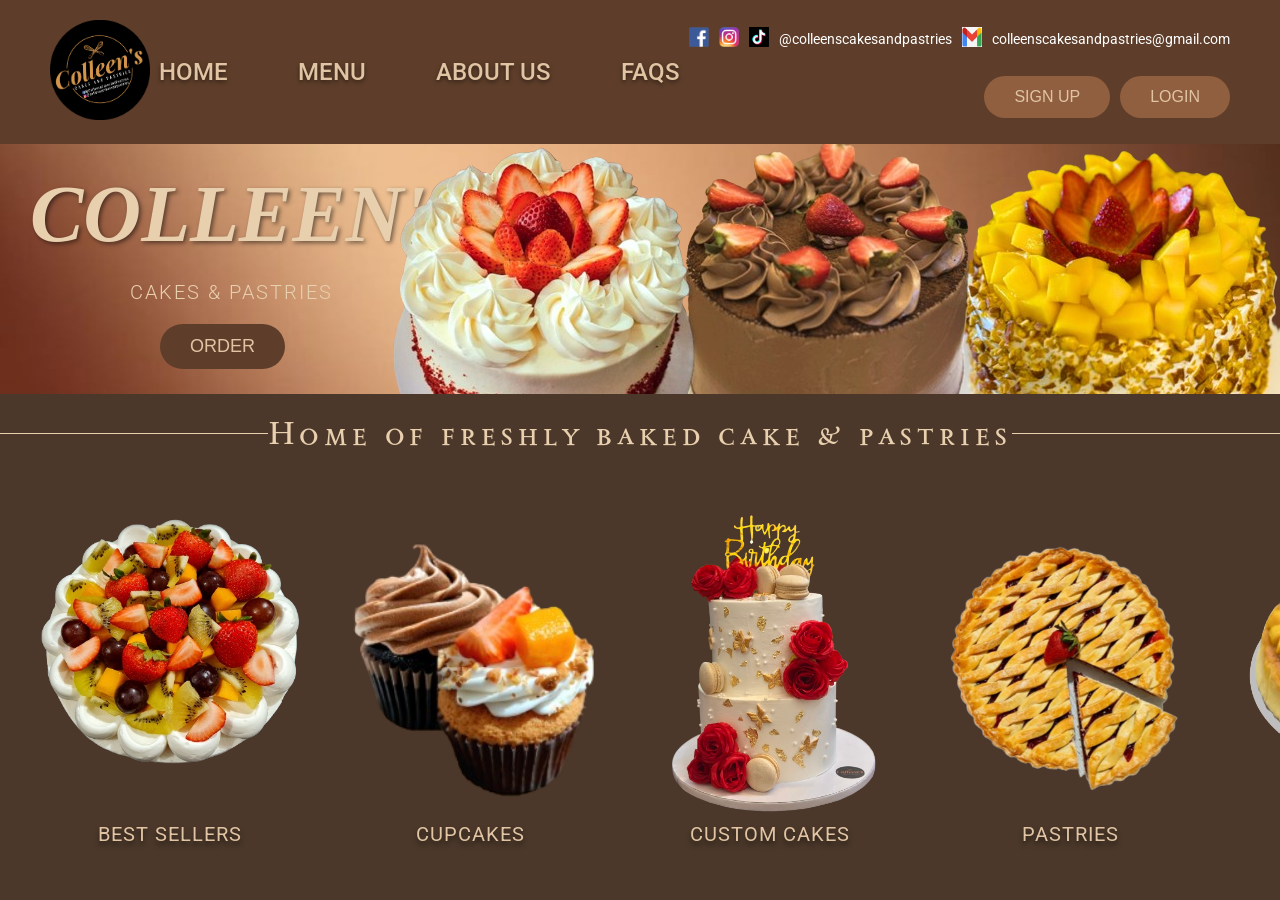
<file: index.html>
<!DOCTYPE html>
<html lang="en">
<head>
  <meta charset="UTF-8">
  <meta name="viewport" content="width=device-width, initial-scale=1.0">
  <title>Colleen's Cakes & Pastries homepage</title>
  
  <link href="https://fonts.googleapis.com/css2?family=Roboto:wght@300;400;700&family=Sedan+SC&display=swap" rel="stylesheet"> <!-- Importing Roboto and Sedan SC fonts -->
  <link rel="stylesheet" href="style.css">
</head>
<body>
 
  <header>
    <div class="header-content">
      
      <div class="logo">
        <img src="logo.png" alt="Colleen's Logo">
      </div>
      
      <nav>
        <ul>
          <li><a href="#">HOME</a></li>
          <li><a href="#">MENU</a></li>
          <li><a href="#">ABOUT US</a></li>
          <li><a href="#">FAQS</a></li>
        </ul>
      </nav>
      
      <div class="action-columns">
        
        <div class="social-row">
          <a href="#"><img src="facebook.png" alt="Facebook"></a>
          <a href="#"><img src="instagram-icon.png" alt="Instagram"></a>
          <a href="#"><img src="tiktok-icon.jpg" alt="TikTok"></a>
          <span>@colleenscakesandpastries</span>
          <a href="mailto:colleenscakesandpastries@gmail.com">
            <img src="gmail-icon.png" alt="Email Icon">
          </a>
          <span>colleenscakesandpastries@gmail.com</span>
        </div>
        
        <div class="buttons">
          <button>SIGN UP</button>
          <button>LOGIN</button>
        </div>
      </div>
    </div>
  </header>
 
  <div class="banner">
      <div class="left-content">
        <h1>COLLEEN'S</h1>
        <h3>CAKES & PASTRIES</h3>
        <button class="order-btn">ORDER</button>
      </div>
      <div class="right-images">
        <img src="banner-cake.png" alt = "Cake banner">
      </div>
    </div>
  
  <section class="tagline">
    <h2>Home of freshly baked cake & pastries</h2>
    
  </section>
  
  <section class="categories">
    <div class="category-item">
      <img src="best-sellers.png" alt="Best Sellers">
      <p>BEST SELLERS</p>
    </div>
    <div class="category-item">
      <img src="cupcakes.png" alt="Cupcakes">
      <p>CUPCAKES</p>
    </div>
    <div class="category-item">
      <img src="custom-cakes.png" alt="Custom Cakes">
      <p>CUSTOM CAKES</p>
    </div>
    <div class="category-item">
      <img src="pastries.png" alt="Pastries">
      <p>PASTRIES</p>
    </div>
    <div class="category-item">
      <img src="holiday-cakes.png" alt="Holiday Cakes">
      <p>HOLIDAY CAKES</p>
    </div>
  </section>

  <script src="homepage.js"></script>

</body>
</html>
</file>
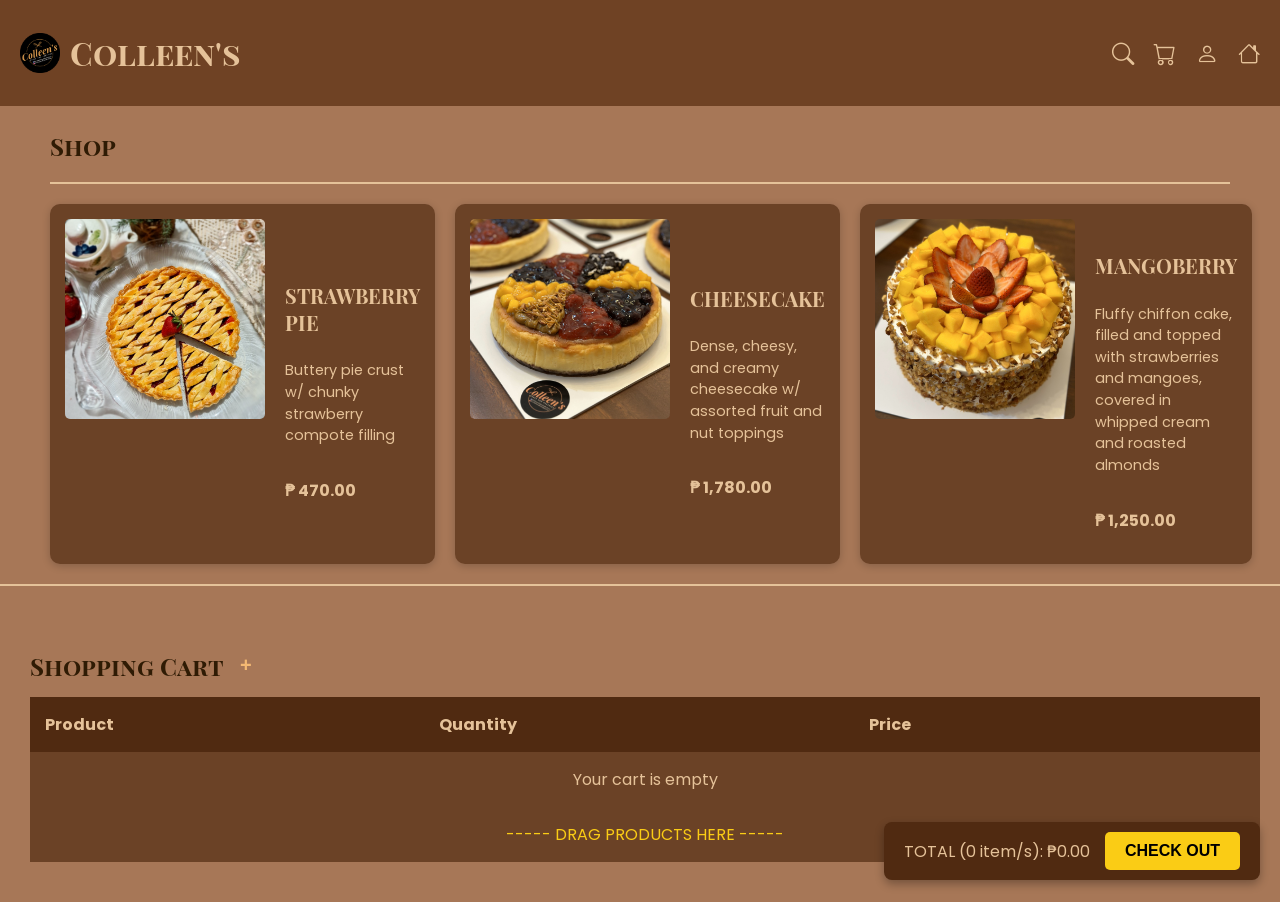
<file: cart.html>
<!DOCTYPE html>
<html lang="en">
<head>
  <meta charset="UTF-8">
  <meta name="viewport" content="width=device-width, initial-scale=1.0">
  <title>Colleen's Cakes & Pastries</title>
  <link href="https://fonts.googleapis.com/css2?family=Poppins:wght@300;400;600&family=Playfair+Display+SC:wght@400;700&display=swap" rel="stylesheet">
  <link href="https://cdn.jsdelivr.net/npm/bootstrap-icons/font/bootstrap-icons.css" rel="stylesheet"> 
  <link rel="stylesheet" href="styles.css">
</head>
<body class="main-bg">
  <!-- Header -->
  <header class="header">
    <div class="header-left">
      <img src="logo.png" alt="Logo" class="logo">
      <h1 class="title">Colleen's</h1>
    </div>
    <div class="header-right">
      <i class="bi bi-search"></i>
      <div class="cart-icon">
        <i class="bi bi-cart"></i> <!-- Cart Icon -->
        <span class="cart-badge hidden">0</span>
      </div>
      <i class="bi bi-person"></i> <!-- User/Profile Icon -->
      <i class="bi bi-house"></i> <!-- Home Icon -->
    </div>
  </header>

  <!-- Shop section -->
  <section class="shop-section">
    <h3 class="section-title">Shop</h3>
    <hr class="section-divider" />
    <div class="products">
      <!-- Product Card: Strawberry Pie -->
      <div class="product-card" draggable="true" data-name="Strawberry Pie" data-price="470.00" data-image="spie.jpeg">
        <img src="spie.jpeg" alt="Strawberry Pie" class="product-img">
        <div class="product-info">
          <h5 class="product-name">STRAWBERRY PIE</h5>
          <p class="product-desc">Buttery pie crust w/ chunky strawberry compote filling</p>
          <p class="product-price">₱ 470.00</p>
        </div>
      </div>
  
      <!-- Product Card: Cheesecake -->
      <div class="product-card" draggable="true" data-name="Cheesecake" data-price="1780.00" data-image="ccake.jpg">
        <img src="ccake.jpg" alt="Cheesecake" class="product-img">
        <div class="product-info">
          <h5 class="product-name">CHEESECAKE</h5>
          <p class="product-desc">Dense, cheesy, and creamy cheesecake w/ assorted fruit and nut toppings</p>
          <p class="product-price">₱ 1,780.00</p>
        </div>
      </div>
  
      <!-- Product Card: Mangoberry -->
      <div class="product-card" draggable="true" data-name="Mangoberry" data-price="1250.00" data-image="mberry.jpg">
        <img src="mberry.jpg" alt="Mangoberry" class="product-img">
        <div class="product-info">
          <h5 class="product-name">MANGOBERRY</h5>
          <p class="product-desc">Fluffy chiffon cake, filled and topped with strawberries and mangoes,
            covered in whipped cream and roasted almonds</p>
          <p class="product-price">₱ 1,250.00</p>
        </div>
      </div>
    </div>
  </section>

  <hr class="section-divider" />

  <!-- Shopping Cart Section -->
  <section class="cart-section">
    <h3 class="section-title">
      Shopping Cart
      <button class="add-cart-btn">+</button>
    </h3>

    <!-- Popup Modal -->
    <div class="popup-modal hidden" id="popupModal">
      <div class="popup-content">
        <button class="close-popup-btn" id="closePopup">&times;</button>
        <div class="popup-products">
          <div class="popup-product-card" data-name="Chocoberry" data-price="1390.00" data-image="cberry.jpg">
            <img src="cberry.jpg" alt="Chocoberry">
            <h5>Chocoberry</h5>
            <p>₱ 1,390.00</p>
          </div>
          <div class="popup-product-card" data-name="Fraisier" data-price="1350.00" data-image="fraisier.jpg">
            <img src="fraisier.jpg" alt="Fraisier">
            <h5>Fraisier</h5>
            <p>₱1,350.00</p>
          </div>
          <div class="popup-product-card" data-name="1 Dozen Fruit Cupcake" data-price="650.00" data-image="cupcake.jpg">
            <img src="cupcake.jpg" alt="1 Dozen Fruit Cupcake">
            <h5>1 Dozen Fruit Cupcake</h5>
            <p>₱ 650.00</p>
          </div>
        </div>
      </div>
    </div>

    <!-- Shopping Cart Table -->
    <table class="cart-table">
        <thead>
          <tr>
            <th>Product</th>
            <th>Quantity</th>
            <th>Price</th>
            <th></th> 
          </tr>
        </thead>
        <tbody class="cart-items">
          <tr class="empty-cart-message">
            <td colspan="4" style="text-align: center; color: #E5C299;">Your cart is empty</td>
             <!-- Drag Products Here Prompt -->
    <tr class="drag-products-prompt">
      <td colspan="4" style="text-align: center; color: #FACC15;">----- DRAG PRODUCTS HERE -----</td>
    </tr>
  </tbody>
</table>

    <!-- Cart Summary -->
    <div class="cart-summary">
      <span>TOTAL (<span class="total-items">0</span> item/s): <span class="total-price">₱0.00</span></span>
      <button class="checkout-btn">CHECK OUT</button>
    </div>
  </section>

  <script src="scripts.js"></script>
</body>
</html>
</file>
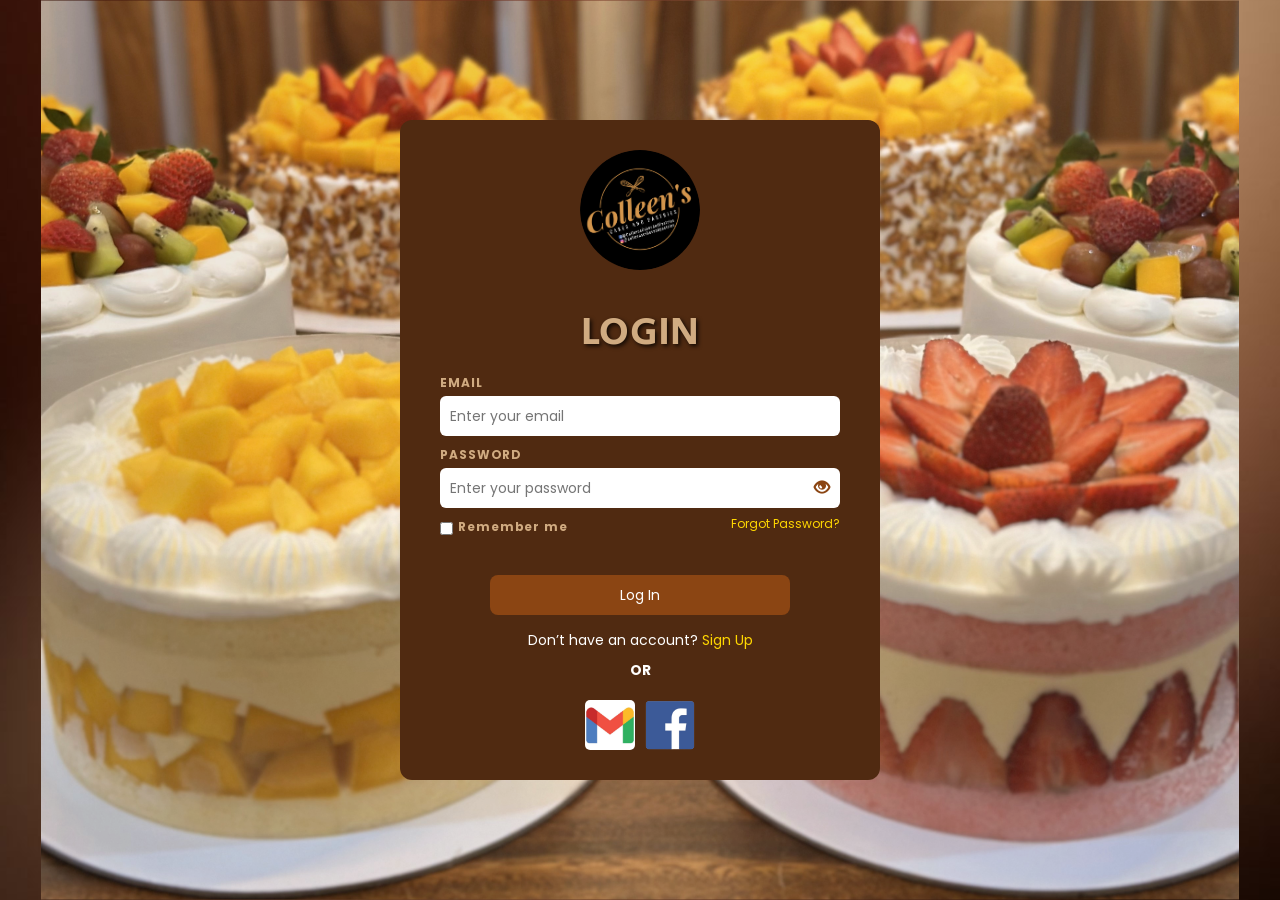
<file: login.html>
<!DOCTYPE html>
<html lang="en">
<head>
  <meta charset="UTF-8">
  <meta name="viewport" content="width=device-width, initial-scale=1.0">
  <link href="https://fonts.googleapis.com/css2?family=Poppins:wght@400&family=Secular+One&display=swap" rel="stylesheet">
  <link rel="stylesheet" href="https://maxcdn.bootstrapcdn.com/bootstrap/3.4.1/css/bootstrap.min.css"> <!-- For Glyphicons -->
  <link rel="stylesheet" href="style_LS.css">
  <title>Login Page</title>
</head>
<body>
  <div class="container">
    <img class="cake-background" src="cakebg.jpg" alt="Cake Background">
    <div class="login-box">
      <div class="logo">
        <img src="logo.png" alt="Logo">
      </div>
      <h2>LOGIN</h2>
      <form>
        <label for="emailInput">EMAIL</label>
        <input id="emailInput" type="email" placeholder="Enter your email" required>
        <label for="passwordInput">PASSWORD</label>
        <div class="password-container">
          <input id="passwordInput" type="password" placeholder="Enter your password" required>
          <span id="togglePassword" class="eye-icon glyphicon glyphicon-eye-open"></span>
        </div>
        <div class="extra-options">
          <label for="rememberMe" class="remember-me">
            <input id="rememberMe" type="checkbox"> Remember me
          </label>
          <a href="forgotpassword.html" class="forgot-password">Forgot Password?</a>
        </div>
        <button id="loginBtn" type="submit">Log In</button>
      </form>
      <p>Don’t have an account? <a href="signup.html">Sign Up</a></p>
      <div class="or-divider">
        <span>OR</span>
      </div>
      <div class="social-login">
        <a class="social-btn" href="#">
          <img src="gmail.jpg" alt="Gmail Login" class="social-icon">
        </a>
        <a class="social-btn" href="#">
          <img src="facebook.png" alt="Facebook Login" class="social-icon">
        </a>
      </div>
    </div>
  </div>
  <script src="scripts_LS.js"></script>
</body>
</html>
</file>
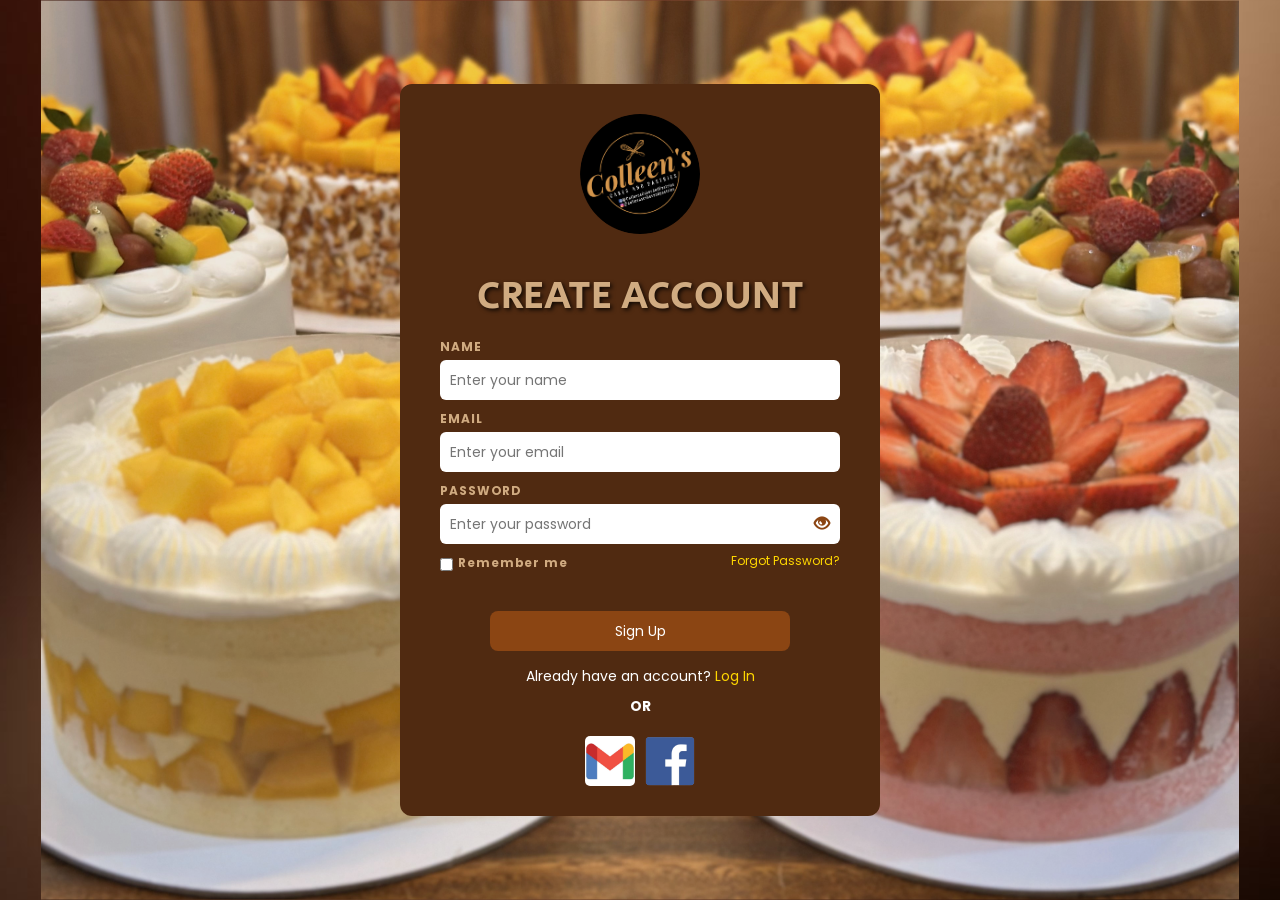
<file: signup.html>
<!DOCTYPE html>
<html lang="en">
<head>
  <meta charset="UTF-8">
  <meta name="viewport" content="width=device-width, initial-scale=1.0">
  <link href="https://fonts.googleapis.com/css2?family=Poppins:wght@400&family=Secular+One&display=swap" rel="stylesheet">
  <link rel="stylesheet" href="https://maxcdn.bootstrapcdn.com/bootstrap/3.4.1/css/bootstrap.min.css"> <!-- For Glyphicons -->
  <link rel="stylesheet" href="style_LS.css">
  <title>Sign Up Page</title>
</head>
<body>
  <div class="container">
    <img class="cake-background" src="cakebg.jpg" alt="Cake Background">
    <div class="signup-box">
      <div class="logo">
        <img src="logo.png" alt="Logo">
      </div>
      <h2>CREATE ACCOUNT</h2>
      <form>
        <label for="nameInput">NAME</label>
        <input id="nameInput" type="text" placeholder="Enter your name" required>
        <label for="emailInput">EMAIL</label>
        <input id="emailInput" type="email" placeholder="Enter your email" required>
        <label for="passwordInput">PASSWORD</label>
        <div class="password-container">
          <input id="passwordInput" type="password" placeholder="Enter your password" required>
          <span id="togglePassword" class="eye-icon glyphicon glyphicon-eye-open"></span>
        </div>
        <div class="extra-options">
          <label for="rememberMe" class="remember-me">
            <input id="rememberMe" type="checkbox"> Remember me
          </label>
          <a href="forgotpassword.html" class="forgot-password">Forgot Password?</a>
        </div>
        <button id="signupBtn" type="submit">Sign Up</button>
      </form>
      <p>Already have an account? <a href="login.html">Log In</a></p>
      <div class="or-divider">
        <span>OR</span>
      </div>
      <div class="social-login">
        <a class="social-btn" href="#">
          <img src="gmail.jpg" alt="Gmail Sign Up" class="social-icon">
        </a>
        <a class="social-btn" href="#">
          <img src="facebook.png" alt="Facebook Sign Up" class="social-icon">
        </a>
      </div>
    </div>
  </div>
  <script src="scripts_LS.js"></script>
</body>
</html>
</file>
<file: style.css>
body {
  font-family: 'Roboto', sans-serif;
  margin: 0;
  padding: 0;
  background-color: #4b382a;
  color: #e8cfae;
  box-sizing: border-box; 
}

* {
  margin: 0;
  padding: 0;
  box-sizing: inherit; 
}


a {
  text-decoration: none;
  color: inherit;
}


/* Header Section */
header {
  background-color: #5e3e2a;
  width: 100%; /* Cover full width */
}

.header-content {
  display: flex;
  justify-content: space-between;
  align-items: center;
  width: 100%; /* Full width of the frame */
  padding: 20px 50px; /* Adjust vertical padding */
}


.logo img {
  height: 100px;
  width: auto;
}


/* Navigation */
nav ul {
  display: flex;
  list-style: none;
  gap: 70px;
  margin: 0;
  padding: 0;
}


nav ul li a {
  font-family: 'Roboto', sans-serif;
  font-size: 24px;
  font-weight: 500; 
  letter-spacing: 0px;
  margin: 10px 0;
  color: #E0C4A3;
  text-shadow: 0px 2px 4px rgba(0, 0, 0, 0.5); /* Soft shadow effect */
  position: relative; /* Required for the underline effect */
  transition: transform 0.3s ease, color 0.3s ease, text-shadow 0.3s ease; 
}


/* Hover Effect */
nav ul li a:hover {
  color: #FFD7A3; 
  text-shadow: 0px 4px 6px rgba(0, 0, 0, 0.7); 
  transform: translateY(-5px) scale(1.1); 
}


/* Underline Effect */
nav ul li a::after {
  content: '';
  position: absolute;
  left: 0;
  bottom: -5px; /* Position underline slightly below the text */
  width: 0; /*underline invisible */
  height: 2px; 
  background-color: #FFD7A3; 
  transition: width 0.3s ease; /* Animate underline's width */
}


nav ul li a:hover::after {
  width: 100%; /* On hover, make the underline full width */
}


/* Social Media Row and Buttons */
.action-columns {
  display: flex;
  flex-direction: column; 
  align-items: flex-end; 
  gap: 15px; 
}


.social-row {
  display: flex;
  gap: 10px; /* Space between icons and usernames */
  align-items: center;
}


.social-row img {
  width: 20px;
  height: 20px; /* Consistent icon size */
}


.social-row span {
  font-size: 14px;
  color: white;
}


/* Buttons */
.buttons {
  display: flex;
  gap: 10px;
}


.buttons button {
  background-color: #905F3F;
  color: #E0C4A3;
  border: none;
  border-radius: 30px;
  font-size: 16px;
  padding: 12px 30px;
  cursor: pointer;
  margin-top: 10px;
  transition: all 0.3s ease; /* Smooth transition for hover effect */
}


.buttons button:hover {
  background-color: #E0C4A3; /* Lighter color on hover */
  color: #5e3e2a; 
  transform: scale(1.1); /* Slight scaling effect */
}


/* BANNER */
.banner {
  display: flex; 
  justify-content: space-between; 
  align-items: center; 
  background-image: url('gradient-banner.jpg'); 
  background-size: cover;
  background-position: center; 
  width: 100%; 
  height: 250px; 
  overflow: hidden; 
   
}

.left-content {
  flex: 1; 
  display: flex; 
  flex-direction: column; 
  justify-content: center; 
  align-items: flex-start; 
  text-align: left;
}

.left-content h1 {
  font-family: 'Playfair Display', serif;
  font-size: 80px;
  margin: 10px 30px;
  font-weight: bold;
  font-style: italic;
  color: #E8CFAE;
  text-shadow: 2px 2px 4px rgba(0, 0, 0, 0.5); /* Add shadow for contrast */
}

.left-content h3 {
  font-family: 'Roboto', sans-serif;
  font-size: 20px;
  font-weight: 300; /* Lightweight font for subtitle */
  margin: 10px 130px; 
  letter-spacing: 2px; /* Add spacing between letters */
  color: #E8CFAE;
}

.order-btn {
  background-color: #5e3e2a;
  color: #E0C4A3;
  border: none;
  border-radius: 30px;
  font-size: 18px;
  padding: 12px 30px;
  margin-top: 20px; 
  margin: 10px 160px;
  cursor: pointer;
  transition: all 0.3s ease-in-out; /* Smooth transition for hover effect */
}

.order-btn:hover {
  background-color: #E0C4A3;
  color: #5e3e2a;
  transform: scale(1.1); 
}

.right-images {
  flex: 1; 
  display: flex; 
  justify-content: flex-end; 
  align-items: center; 
}

.right-images img {
  height: 100%; 
  max-width: 400%;
  object-fit: contain; 
}


/* TAGLINE */
.tagline {
  text-align: center;
  padding: 20px 0;
  position: relative;
}


.tagline h2 {
  font-family: 'Sedan SC', serif; 
  font-weight: 400; 
  font-size: 32px; 
  letter-spacing: 0.15em; 
  line-height: auto; 
  margin: 0; 
  color: #e8cfae;
  position: relative; 
  display: inline-block;
}


.tagline h2::before,
.tagline h2::after {
  content: ''; 
  position: absolute;
  top: 50%; 
  width: calc(50vw - 150px); 
  height: 1px; 
  background-color: #e8cfae; 
}


.tagline h2::before {
  left: 0; 
  transform: translateX(-100%); 
}


.tagline h2::after {
  right: 0; 
  transform: translateX(100%);
}


/* CATEGORIES */
.categories {
  display: flex;
  justify-content: space-evenly;
  color: #E0C4A3;
  padding: 40px 20px;
}


.category-item {
  text-align: center;
  display: flex;
  flex-direction: column;
  align-items: center;
  gap: 10px;
  transition: all 0.3s ease; 
}

.category-item:hover {
  transform: scale(1.1); 
}


.category-item img {
  width: 300px;
  height: 300px;
  object-fit: contain;
  transition: transform 0.3s ease; 
}


.category-item img:hover {
  transform: scale(1.2); 
}


.category-item p {
  font-family: 'Roboto', sans-serif;
  font-size: 20px;
  font-weight: 400;
  letter-spacing: 1px;
  text-shadow: 0px 4px 5px rgba(0, 0, 0, 0.5);
}
</file>
<file: styles.css>
body.main-bg {
    background-color: #a77757; 
    color: #E5C299; 
    font-family: 'Poppins', sans-serif; 
    margin: 0;
    padding: 0;
}

/* Header Section */
.header {
    display: flex;
    justify-content: space-between;
    align-items: center;
    background-color: #6f4224; 
    padding: 10px 20px;
    font-family: 'Playfair Display SC', serif;
  }
  
  .header-left {
    display: flex;
    align-items: center;
  }
  
  .logo {
    width: 40px;
    height: 40px;
  }
  
  .title {
    color: #E5C299; 
    font-size: 2rem;
    margin-left: 10px;
  }
  
  .header-right {
    display: flex;
    align-items: center;
    gap: 20px;
    font-size: 1.4rem;
  }
  
  .cart-icon {
    position: relative;
  }
  
  .cart-badge {
    position: absolute;
    top: -5px;
    right: -10px;
    background-color: #F4B973; 
    color: black;
    width: 18px;
    height: 18px;
    font-size: 12px;
    font-weight: bold;
    border-radius: 50%;
    display: flex;
    justify-content: center;
    align-items: center;
  }
  
  .cart-badge.hidden {
    display: none;
  }

 /* Shop Section */
.shop-section {
  margin: auto;
  padding: 0 50px;
}

.section-title {
  font-family: 'Playfair Display SC', serif;
  font-size: 50px;
  text-align: center;
  color: #2f1b04;
  margin-bottom: 15px;
}

/* Horizontal Line Divider */
.section-divider {
  border: none; /* Remove default border */
  height: 2px;
  background-color: #E5C299; /* Dark Brown Color for hr */
  margin: 20px 0; /* Space above and below hr */
}

/* Product Cards Grid */
.products {
  display: flex;
  gap: 20px;
  justify-content: space-between; 
}

/* Product Card Layout */
.product-card {
  display: flex; 
  gap: 20px; 
  background-color: #6B4226; 
  padding: 15px;
  border-radius: 10px; 
  box-shadow: 0 2px 8px rgba(0, 0, 0, 0.2); 
  width: 100%; 
  max-width: 600px; 
  cursor: pointer;
  transition: transform 0.3s ease, box-shadow 0.3s ease; /* Smooth hover effect */
}

/* Hover Effect on Card */
.product-card:hover {
  transform: scale(1.05); /* Slightly enlarge card */
  box-shadow: 0 5px 10px rgba(0, 0, 0, 0.3); /* Add stronger shadow */
}

/* Click Effect */
.product-card:active {
  transform: scale(0.98); /* Shrink slightly on click */
}

/* Image Styling */
.product-img {
  flex-shrink: 0;
  width: 200px; 
  height: 200px; 
  object-fit: cover; 
  border-radius: 5px; 
  transition: transform 0.3s ease; /* Enable smooth zoom on hover */
}

.product-card:hover .product-img {
  transform: scale(1.1); /* Slightly zoom the image on hover */
}

/* Product Information */
.product-info {
  display: flex;
  flex-direction: column;
  justify-content: center; 
  flex: 1;
}

/* Product Name with Hover Transition */
.product-name {
  font-family: 'Playfair Display SC', serif;
  font-size: 1.25rem; 
  font-weight: bold;
  color: #E5C299; 
  margin-bottom: 10px;
  transition: color 0.3s ease; /* Smooth color change on hover */
}

.product-card:hover .product-name {
  color: #ccb095; /* Change to gold on hover */
}

/* Product Description with Hover Transition */
.product-desc {
  font-family: 'Poppins', sans-serif;
  font-size: 0.9rem; 
  color: #E5C299; 
  line-height: 1.5; 
  margin-bottom: 15px;
  transition: color 0.3s ease; /* Smooth color change on hover */
}

.product-card:hover .product-desc {
  color: #FFFFFF; /* Change to white on hover */
}

/* Product Price with Hover Transition */
.product-price {
  font-family: 'Poppins', sans-serif;
  font-size: 1rem;
  font-weight: bold;
  color: #E5C299;
  transition: color 0.3s ease; /* Smooth color change on hover */
}

.product-card:hover .product-price {
  color: #ccb095; /* Bright yellow price on hover */
}

/* Shopping Cart Header */
.section-title {
    font-family: 'Playfair Display SC', serif;
    text-align: left;
    color: #2f1b04; 
    font-size: 1.5rem;
    display: flex;
    align-items: center; 
    gap: 10px;
  }

  /* "+" Button */
.add-cart-btn {
  font-size: 2rem; /* Make it larger */
  font-weight: bold; /* Bold to stand out */
  color: #FACC15; /* Bright Yellow */
  background-color: transparent; /* Transparent background */
  border: none; /* Remove border */
  cursor: pointer; /* Pointer cursor on hover */
  transition: transform 0.3s ease, color 0.3s ease; /* Smooth interaction effect */
}

/* Hover Effect for the "+" Button */
.add-cart-btn:hover {
  transform: scale(1.2); /* Make slightly larger on hover */
  color: #FFD700; /* Lighter yellow on hover */
}

/* Click/Active Effect for the "+" Button */
.add-cart-btn:active {
  transform: scale(1); /* Restore size when clicked */
}
  
  .add-cart-btn {
    font-size: 1.25rem;
    font-weight: bold;
    color: #F4B973; 
    background-color: transparent;
    border: none;
    cursor: pointer;
  }
  
  .add-cart-btn:hover {
    color: #ffffff; 
  }

  .cart-section {
    margin-top: 20px;
    padding: 20px; 
    padding-left: 30px; 
  }

  
  /* Cart Table */
  .cart-table {
    width: 100%;
    border-collapse: collapse;
    margin-bottom: 20px;
  }
  
  .cart-table th, .cart-table td {
    padding: 15px;
    text-align: left;
    font-size: 1rem;
  }
  
  .cart-table th {
    background-color: #502A11; 
    color: #E5C299; 
  }
  
  .cart-table td {
    background-color: #6B4226;
    color: #E5C299;
    vertical-align: middle; 
  }

  .remove-btn {
    background: none;
    border: none;
    color: #FF5252; 
    font-size: 1.2rem;
    cursor: pointer;
  }
  
  .remove-btn:hover {
    color: #FF0000; 
    font-weight: bold;
  }

  /* Cart Item Image */
.cart-item-details img {
  width: 78px;
  height: 78px;
  object-fit: cover;
  border-radius: 8px;
  margin-right: 15px; /* Increase margin-right for more space */
}

/* Cart Item Details */
.cart-item-details {
  display: flex; 
  align-items: center; 
}

.cart-item-details span {
  font-family: 'Poppins', sans-serif; 
  font-size: 1.2rem; 
  color: #E5C299; 
  font-weight: regular; 
}
  

/* Cart Summary Container */
.cart-summary {
  display: flex; /* Use flexbox layout */
  justify-content: flex-end; /* Align items to the right */
  align-items: center; /* Vertically center text and button */
  gap: 15px; /* Space between the total and the button */
  position: fixed; /* Fix position to the bottom-right */
  bottom: 20px; /* Distance from the bottom */
  right: 20px; /* Distance from the right */
  background-color: #502A11; /* Background for better visibility */
  padding: 10px 20px; /* Add space inside the container */
  border-radius: 8px; /* Smooth round corners */
  box-shadow: 0 4px 10px rgba(0, 0, 0, 0.3); /* Subtle shadow for elevation */
  z-index: 100; /* Ensure it appears above other content */
}

/* Total Text Styling */
.cart-info .total-label {
  font-size: 1rem; /* Adjust font size */
  color: #E5C299; /* Beige text color */
  font-family: 'Poppins', sans-serif; /* Font family */
  font-weight: bold;
}

/* Checkout Button Styling */
.checkout-btn {
  background-color: #FACC15; /* Bright yellow background */
  color: black; /* Text color */
  border: none;
  border-radius: 5px; /* Rounded edges */
  padding: 10px 20px;
  font-size: 1rem; /* Font size */
  font-weight: bold; /* Bold text */
  cursor: pointer;
  transition: background-color 0.3s ease, transform 0.3s ease; /* Interaction effects */
}

/* Hover and Click Effects for Button */
.checkout-btn:hover {
  background-color: #FFD700; /* Lighter yellow on hover */
  transform: scale(1.05); /* Slightly enlarge on hover */
}

.checkout-btn:active {
  transform: scale(0.95); /* Shrink slightly on click */
}


  /* Popup Modal Styles */
.popup-modal {
    position: fixed;
    top: 0;
    left: 0;
    width: 100%;
    height: 100%;
    background: rgba(0, 0, 0, 0.5); 
    display: flex;
    justify-content: center;
    align-items: center;
    z-index: 1000;
  }
  
  .popup-modal.hidden {
    display: none;
  }
  
  .popup-content {
    background-color: #6B4226;
    padding: 20px;
    border-radius: 10px;
    text-align: center;
    width: 80%;
    max-width: 600px;
    position: relative;
  }
  
  .popup-products {
    display: flex;
    justify-content: space-between;
    gap: 20px;
  }
  
  .popup-product-card {
    background-color: #502A11; 
    padding: 10px;
    border-radius: 10px;
    text-align: center;
    cursor: pointer;
  }
  
  .popup-product-card img {
    width: 107px;
    height: 107px;
    object-fit: cover;
    border-radius: 8px;
  }
  
  .popup-product-card h5 {
    margin-top: 10px;
    font-family: 'Playfair Display SC', serif;
    font-size: 1.2rem;
    color: #E5C299;
  }
  
  .popup-product-card p {
    margin-top: 5px;
    font-size: 1rem;
    font-weight: bold;
    color: #F4B973; 
  }
  
  .close-popup-btn {
    position: absolute;
    top: 10px;
    right: 10px;
    background: none;
    border: none;
    font-size: 1.5rem;
    color: #FFF;
    cursor: pointer;
  }
  
  .close-popup-btn:hover {
    color: #F4B973;
  }

  .hidden {
  display: none !important;
}
</file>
<file: style_LS.css>
@import url('https://fonts.googleapis.com/css2?family=Poppins:wght@400&family=Secular+One&display=swap');

body {
  margin: 0;
  font-family: 'Poppins', sans-serif; 
  background: url('webbg.jpg') no-repeat center center fixed;
  background-size: cover;
}

.container {
  height: 100vh;
  display: flex;
  justify-content: center;
  align-items: center;
  position: relative;
}

.cake-background {
  position: absolute;
  top: 50%;
  left: 50%;
  transform: translate(-50%, -50%);
  z-index: 1;
  width: 1198px;
  height: 899px;
  object-fit: cover;
  opacity: 0.9;
}

.login-box, .signup-box {
  z-index: 2;
  background: #502A11;
  padding: 30px 40px;
  border-radius: 12px;
  text-align: center;
  color: #fff;
  max-width: 480px; 
  width: 100%;
}

.logo img {
  width: 120px;
  border-radius: 50%;
  margin-bottom: 20px;
}

h2 {
  font-family: 'Secular One', sans-serif;
  font-size: 40px;
  color: #d0ab81;
  text-shadow: 2px 2px 4px rgba(0, 0, 0, 0.8);
  margin-bottom: 20px;
  white-space: nowrap;
}

form label {
  display: block;
  margin: 10px 0 5px;
  text-align: left;
  font-size: 12px;
  color: #d0ab81;
  letter-spacing: 0.9px;
}

form input {
  display: block;
  width: 100%;
  padding: 10px;
  background: #fff;
  border: none;
  border-radius: 6px;
  color: #000;
}

.password-container {
  position: relative;
}

.password-container input {
  padding-right: 40px; 
}

.password-container .eye-icon {
  position: absolute;
  top: 50%;
  right: 10px;
  transform: translateY(-50%);
  font-size: 16px;
  color: #8B4513;
  cursor: pointer;
}

.password-container .eye-icon:hover {
  color: #A0522D;
}

.extra-options {
  display: flex;
  justify-content: space-between;
  align-items: center;
  margin-bottom: 20px;
  font-size: 12px;
}

.remember-me {
  display: flex;
  align-items: center;
  gap: 5px;
  white-space: nowrap; 
}

form button {
  margin: 15px auto;
  padding: 10px 20px;
  width: 80%;
  max-width: 300px;
  background: #8B4513;
  border: none;
  color: #fff;
  font-size: 14px;
  border-radius: 8px;
  cursor: pointer;
}

form button:hover {
  background: #ac8051;
}

.or-divider {
  margin: 10px 0;
  color: #fff;
  font-size: 14px;
  font-weight: bold;
}

/* Social Login Buttons */
.social-login {
  display: flex;
  justify-content: center;
  gap: 10px;
  margin-top: 20px;
}

.social-btn {
  display: flex;
  justify-content: center;
  align-items: center;
  width: 50px; 
  height: 50px;
  background: transparent;
  border: none;
  cursor: pointer;
  border-radius: 8px;
}

.social-btn img.social-icon {
  width: 100%; 
  height: 100%; 
  border-radius: 5px; 
  object-fit: cover; 
}

.social-btn:hover {
  opacity: 0.8;
}

a {
  text-decoration: none;
  color: #FFD700;
}

a:hover {
  color: #ac8051;
  text-decoration: underline;
}
</file>
